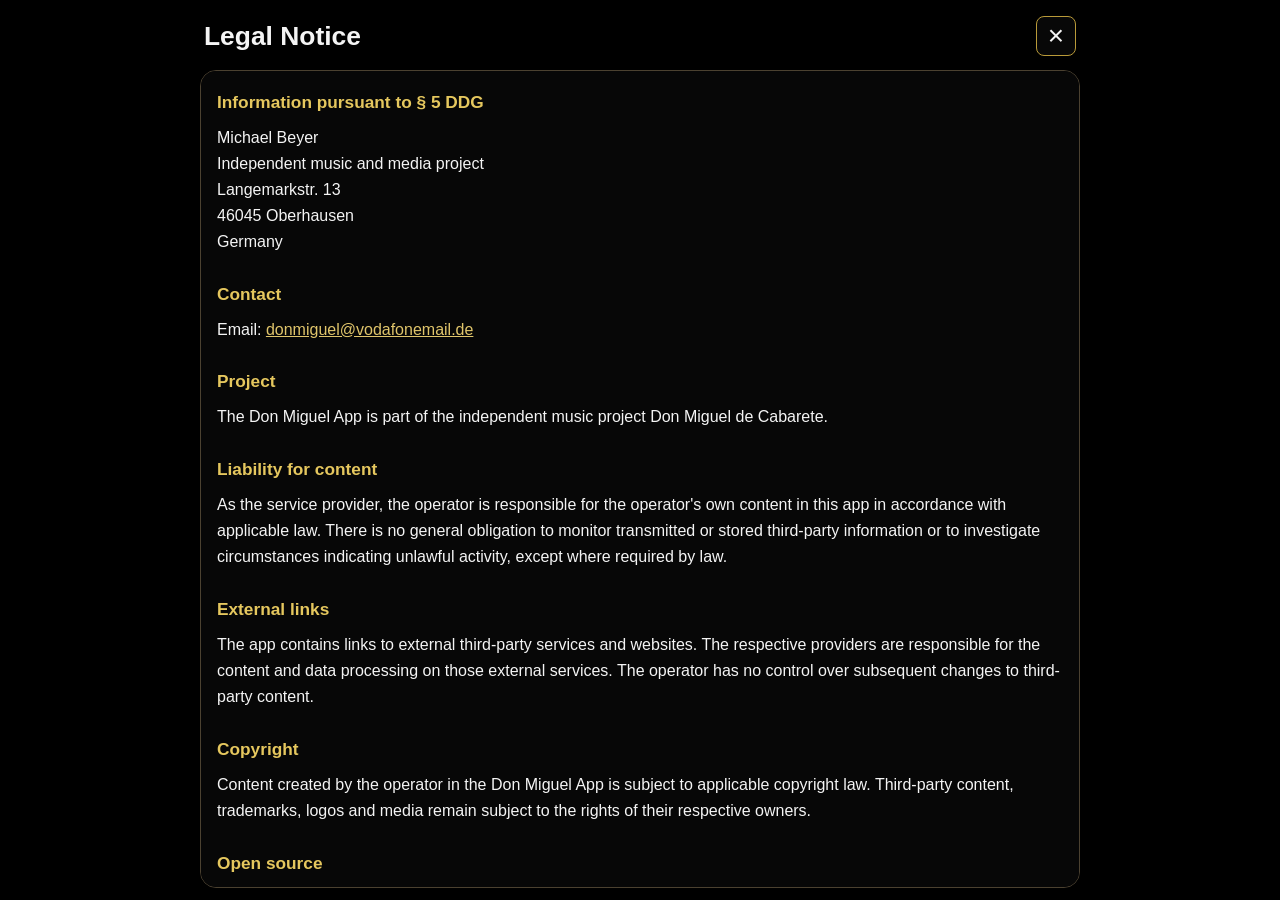
<file: DonMiguelApp/wwwroot/imprint.html>
<!doctype html><html lang="en"><head>
<meta charset="utf-8"><meta name="viewport" content="width=device-width,initial-scale=1,viewport-fit=cover">
<meta name="theme-color" content="#080808"><title>Legal Notice</title>
<style>
:root{color-scheme:dark}*{box-sizing:border-box}html,body{height:100%;margin:0}
body{background:#000;color:#f4f4f4;font-family:-apple-system,BlinkMacSystemFont,"Segoe UI",Arial,sans-serif;overflow:hidden}
.shell{height:100dvh;max-width:900px;margin:auto;padding:max(12px,env(safe-area-inset-top)) 10px max(12px,env(safe-area-inset-bottom));display:flex;flex-direction:column;gap:10px}
.header{flex:0 0 auto;min-height:48px;display:flex;align-items:center;justify-content:space-between;gap:12px;padding:0 4px}
.header h1{margin:0;font-size:clamp(1.25rem,5vw,1.65rem);line-height:1.15}
.close{flex:0 0 40px;width:40px;height:40px;display:flex;align-items:center;justify-content:center;border:1px solid #b99a39;border-radius:8px;background:#080808;color:#f4f4f4;text-decoration:none;font-size:28px;line-height:1;outline:none}
.close:focus,.close:focus-visible{border-color:#d8b84c;box-shadow:0 0 0 1px rgba(216,184,76,.22)}
.frame{flex:1 1 auto;min-height:0;overflow-y:auto;-webkit-overflow-scrolling:touch;overscroll-behavior:contain;background:#070707;border:1px solid #4b4130;border-radius:16px;padding:18px 16px 34px;line-height:1.62}
.frame h2{font-size:1.08rem;margin:26px 0 8px;color:#e5c75e}.frame h2:first-child{margin-top:0}.frame p{margin:0 0 14px}.frame a{color:#e0c56b}.updated{opacity:.65;margin-top:0!important}.note{border-left:3px solid #b99a39;padding-left:12px;opacity:.9}
</style></head><body><div class="shell"><header class="header"><h1>Legal Notice</h1><a class="close" href="/" id="closePage" aria-label="Close">×</a></header><main class="frame">
<h2>Information pursuant to § 5 DDG</h2>
<p>
Michael Beyer<br>
Independent music and media project<br>
Langemarkstr. 13<br>
46045 Oberhausen<br>
Germany
</p>

<h2>Contact</h2>
<p>Email: <a href="mailto:donmiguel@vodafonemail.de">donmiguel@vodafonemail.de</a></p>

<h2>Project</h2>
<p>The Don Miguel App is part of the independent music project Don Miguel de Cabarete.</p>

<h2>Liability for content</h2>
<p>As the service provider, the operator is responsible for the operator's own content in this app in accordance with applicable law. There is no general obligation to monitor transmitted or stored third-party information or to investigate circumstances indicating unlawful activity, except where required by law.</p>

<h2>External links</h2>
<p>The app contains links to external third-party services and websites. The respective providers are responsible for the content and data processing on those external services. The operator has no control over subsequent changes to third-party content.</p>

<h2>Copyright</h2>
<p>Content created by the operator in the Don Miguel App is subject to applicable copyright law. Third-party content, trademarks, logos and media remain subject to the rights of their respective owners.</p>

<h2>Open source</h2>
<p>The software source code of the Don Miguel App is published as an open-source project under the MIT License. This software license does not grant rights to Don Miguel / Don Miguel de Cabarete branding, music, recordings, artwork, photographs, videos, logos or other media.</p>
<h2>Privacy</h2>
<p>The app has its own <a href="/privacy.html">Privacy Policy</a>.</p>
</main></div><script>
document.getElementById("closePage").addEventListener("click",function(e){e.preventDefault();if(history.length>1)history.back();else location.replace("/");});
</script></body></html>
</file>
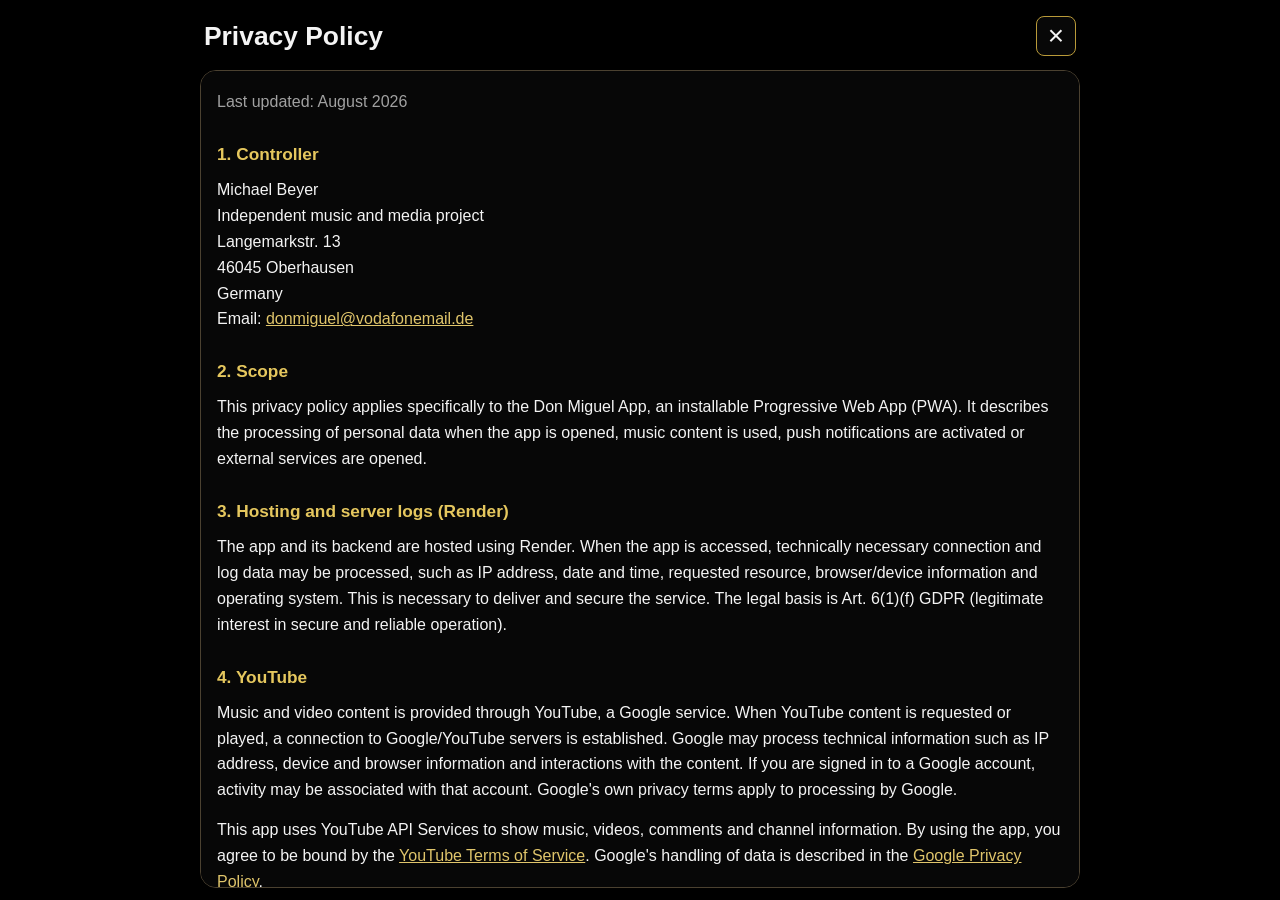
<file: DonMiguelApp/wwwroot/privacy.html>
<!doctype html><html lang="en"><head>
<meta charset="utf-8"><meta name="viewport" content="width=device-width,initial-scale=1,viewport-fit=cover">
<meta name="theme-color" content="#080808"><title>Privacy Policy</title>
<style>
:root{color-scheme:dark}*{box-sizing:border-box}html,body{height:100%;margin:0}
body{background:#000;color:#f4f4f4;font-family:-apple-system,BlinkMacSystemFont,"Segoe UI",Arial,sans-serif;overflow:hidden}
.shell{height:100dvh;max-width:900px;margin:auto;padding:max(12px,env(safe-area-inset-top)) 10px max(12px,env(safe-area-inset-bottom));display:flex;flex-direction:column;gap:10px}
.header{flex:0 0 auto;min-height:48px;display:flex;align-items:center;justify-content:space-between;gap:12px;padding:0 4px}
.header h1{margin:0;font-size:clamp(1.25rem,5vw,1.65rem);line-height:1.15}
.close{flex:0 0 40px;width:40px;height:40px;display:flex;align-items:center;justify-content:center;border:1px solid #b99a39;border-radius:8px;background:#080808;color:#f4f4f4;text-decoration:none;font-size:28px;line-height:1;outline:none}
.close:focus,.close:focus-visible{border-color:#d8b84c;box-shadow:0 0 0 1px rgba(216,184,76,.22)}
.frame{flex:1 1 auto;min-height:0;overflow-y:auto;-webkit-overflow-scrolling:touch;overscroll-behavior:contain;background:#070707;border:1px solid #4b4130;border-radius:16px;padding:18px 16px 34px;line-height:1.62}
.frame h2{font-size:1.08rem;margin:26px 0 8px;color:#e5c75e}.frame h2:first-child{margin-top:0}.frame p{margin:0 0 14px}.frame a{color:#e0c56b}.updated{opacity:.65;margin-top:0!important}.note{border-left:3px solid #b99a39;padding-left:12px;opacity:.9}
</style></head><body><div class="shell"><header class="header"><h1>Privacy Policy</h1><a class="close" href="/" id="closePage" aria-label="Close">×</a></header><main class="frame">
<p class="updated">Last updated: August 2026</p>

<h2>1. Controller</h2>
<p>Michael Beyer<br>Independent music and media project<br>Langemarkstr. 13<br>46045 Oberhausen<br>Germany<br>
Email: <a href="mailto:donmiguel@vodafonemail.de">donmiguel@vodafonemail.de</a></p>

<h2>2. Scope</h2>
<p>This privacy policy applies specifically to the Don Miguel App, an installable Progressive Web App (PWA). It describes the processing of personal data when the app is opened, music content is used, push notifications are activated or external services are opened.</p>

<h2>3. Hosting and server logs (Render)</h2>
<p>The app and its backend are hosted using Render. When the app is accessed, technically necessary connection and log data may be processed, such as IP address, date and time, requested resource, browser/device information and operating system. This is necessary to deliver and secure the service. The legal basis is Art. 6(1)(f) GDPR (legitimate interest in secure and reliable operation).</p>

<h2>4. YouTube</h2>
<p>Music and video content is provided through YouTube, a Google service. When YouTube content is requested or played, a connection to Google/YouTube servers is established. Google may process technical information such as IP address, device and browser information and interactions with the content. If you are signed in to a Google account, activity may be associated with that account. Google's own privacy terms apply to processing by Google.</p>
<p>This app uses YouTube API Services to show music, videos, comments and channel information. By using the app, you agree to be bound by the <a href="https://www.youtube.com/t/terms" target="_blank" rel="noopener">YouTube Terms of Service</a>. Google's handling of data is described in the <a href="https://policies.google.com/privacy" target="_blank" rel="noopener">Google Privacy Policy</a>.</p>

<h2>5. Push notifications (OneSignal)</h2>
<p>Push notifications are optional and are used primarily to inform users about new music releases. Notifications are enabled only after the user actively chooses to enable them and grants the required browser or operating-system permission.</p>
<p>The app uses OneSignal, Inc. to provide web push notifications. OneSignal states that its web SDK may process identifiers and technical information such as IP address, unique browser identifiers, browser and operating-system information, language, time zone, network information, session/interaction information and information about push notifications sent.</p>
<p>The Don Miguel App does not intentionally provide OneSignal with your name, email address or precise GPS location for this push function. The legal basis for optional push notifications is consent pursuant to Art. 6(1)(a) GDPR.</p>
<p>You can withdraw consent at any time by disabling Notifications in the Don Miguel App and/or revoking notification permission in your browser or device settings. Withdrawal applies for the future and does not affect processing carried out before withdrawal.</p>

<h2>6. PWA, service workers and local technical storage</h2>
<p>The app uses PWA technology, service workers and local caching. Technically necessary files and settings may therefore be stored locally on the device to enable installation, reliable loading, updates and push functionality. The operator does not use this technical local storage for advertising profiling or cross-site tracking.</p>

<h2>7. External links</h2>
<p>The app contains links to third-party music, streaming and social-media services, including services such as Spotify, Apple Music, YouTube, Facebook, Instagram, TikTok and X. When an external link is opened, you leave the Don Miguel App and the privacy rules of the respective provider apply.</p>

<h2>8. Transfers outside the EEA</h2>
<p>Some providers used by the app, including Render, Google/YouTube and OneSignal, are based in or may process data in countries outside the European Economic Area, including the United States. The respective providers are responsible for the applicable safeguards for international transfers under their contractual and privacy arrangements.</p>

<h2>9. Retention</h2>
<p>The operator stores personal data only for as long as necessary for the respective purpose or required by law. Service providers may retain technical data according to their own retention policies. OneSignal states that, on its free plan, dormant push subscribers may be deleted after 18 months of inactivity.</p>

<h2>10. Open-source project</h2>
<p>The Don Miguel App is an open-source software project. Its source code is intended to be publicly available on GitHub under the MIT License. Access credentials, API keys, push-service secrets and other confidential deployment values are not part of the public source code and are managed separately using protected environment variables and repository/deployment secrets.</p>
<p>Publishing the source code does not publish personal user data. Don Miguel branding, music, recordings, artwork, photographs, videos, logos and other media are not released under the software's MIT License.</p>
<h2>11. Your GDPR rights</h2>
<p>Subject to the applicable legal requirements, you have rights including access, rectification, erasure, restriction of processing, data portability and objection. Where processing is based on consent, consent can be withdrawn at any time for the future. You also have the right to lodge a complaint with a competent data-protection supervisory authority.</p>

<h2>12. Contact</h2>
<p>For privacy questions or requests concerning the Don Miguel App, contact <a href="mailto:donmiguel@vodafonemail.de">donmiguel@vodafonemail.de</a>.</p>

<h2>13. Third-party privacy information</h2>
<p>Further information about processing by OneSignal, Google/YouTube and Render is available in the privacy policies maintained by those providers. Their policies may change independently of the Don Miguel App.</p>

<p class="note">This app-specific policy supplements, but does not replace, the privacy information for the separate Don Miguel website.</p>
</main></div><script>
document.getElementById("closePage").addEventListener("click",function(e){e.preventDefault();if(history.length>1)history.back();else location.replace("/");});
</script></body></html>
</file>
